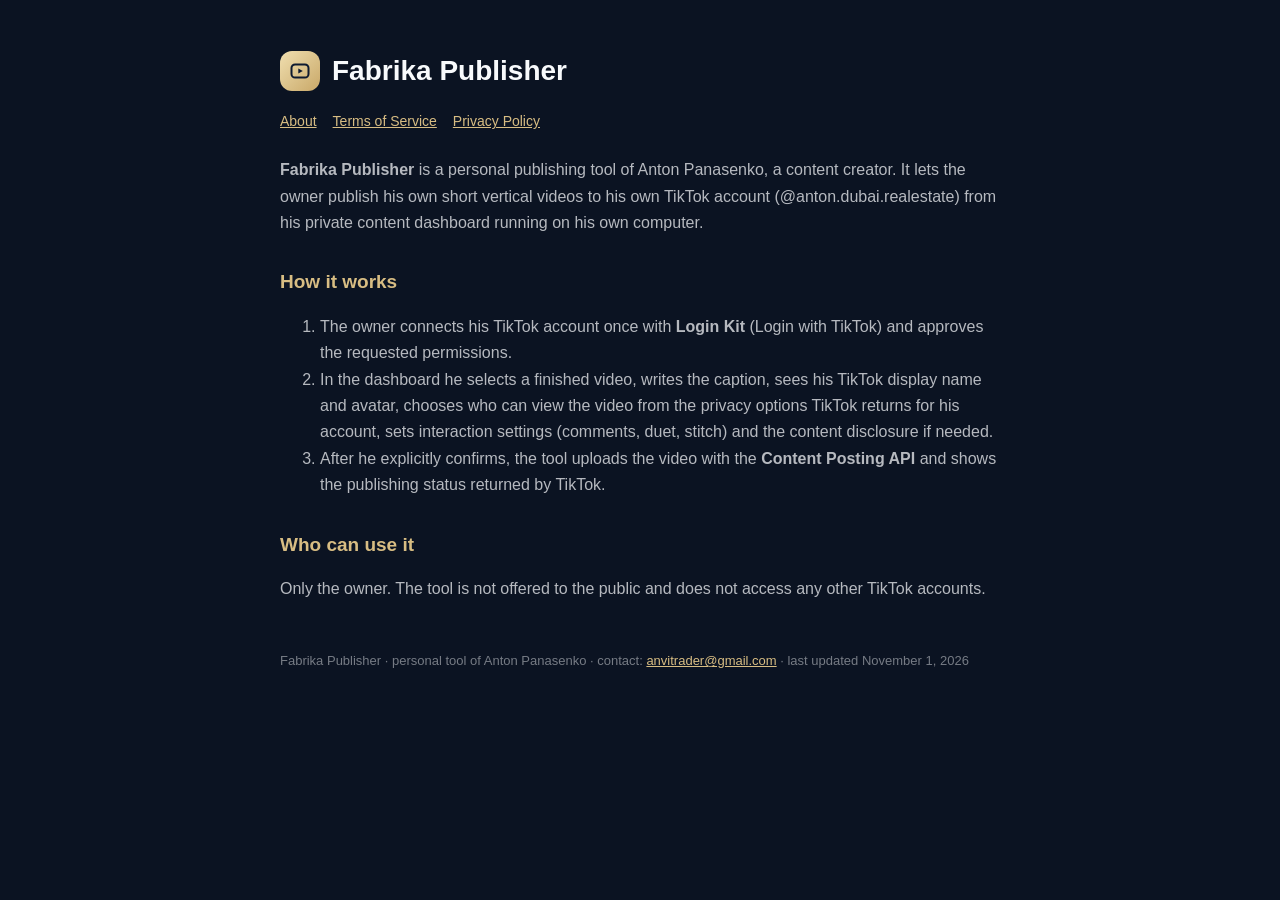
<file: index.html>
<!doctype html><html lang="en"><head><meta charset="utf-8"><meta name="viewport" content="width=device-width,initial-scale=1"><link rel="stylesheet" href="style.css"><title>Fabrika Publisher</title></head><body><main><header><span class="mark"><svg width="24" height="24" viewBox="0 0 24 24"><rect x="3.5" y="5.5" width="17" height="13" rx="3.6" fill="none" stroke="#0E1A30" stroke-width="2"/><path d="M10.3 9.4v5.2l4.5-2.6z" fill="#0E1A30"/></svg></span><h1>Fabrika Publisher</h1></header><nav><a href="index.html">About</a><a href="terms.html">Terms of Service</a><a href="privacy.html">Privacy Policy</a></nav>
<p><b>Fabrika Publisher</b> is a personal publishing tool of Anton Panasenko, a content creator. It lets the owner publish his own short vertical videos to his own TikTok account (@anton.dubai.realestate) from his private content dashboard running on his own computer.</p>
<h2>How it works</h2>
<ol>
<li>The owner connects his TikTok account once with <b>Login Kit</b> (Login with TikTok) and approves the requested permissions.</li>
<li>In the dashboard he selects a finished video, writes the caption, sees his TikTok display name and avatar, chooses who can view the video from the privacy options TikTok returns for his account, sets interaction settings (comments, duet, stitch) and the content disclosure if needed.</li>
<li>After he explicitly confirms, the tool uploads the video with the <b>Content Posting API</b> and shows the publishing status returned by TikTok.</li>
</ol>
<h2>Who can use it</h2>
<p>Only the owner. The tool is not offered to the public and does not access any other TikTok accounts.</p>
<footer>Fabrika Publisher · personal tool of Anton Panasenko · contact: <a href="mailto:anvitrader@gmail.com">anvitrader@gmail.com</a> · last updated November 1, 2026</footer></main></body></html>
</file>
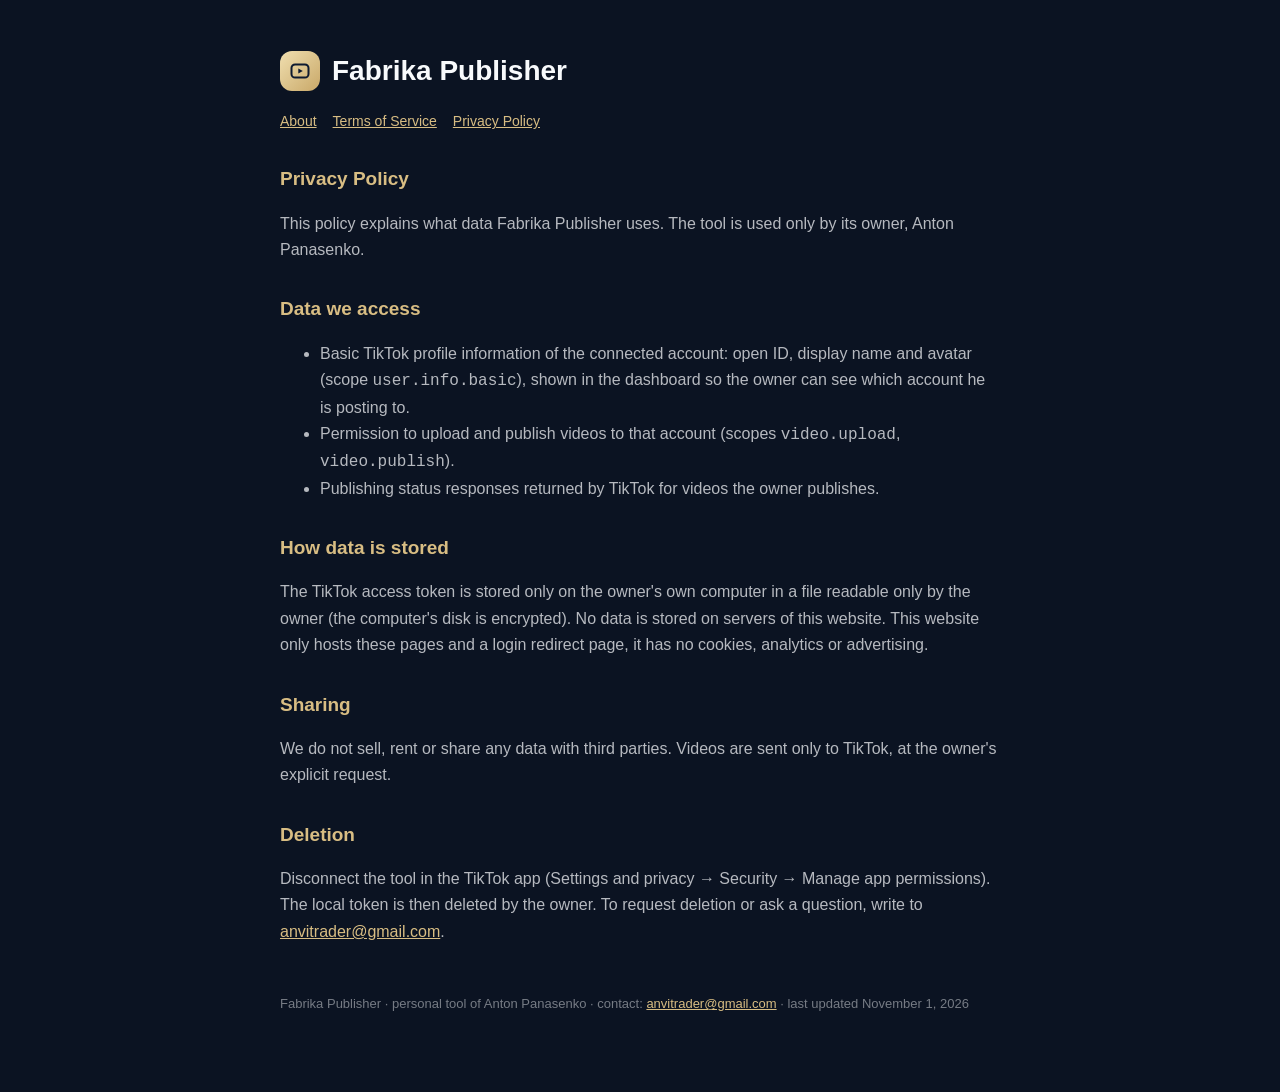
<file: privacy.html>
<!doctype html><html lang="en"><head><meta charset="utf-8"><meta name="viewport" content="width=device-width,initial-scale=1"><link rel="stylesheet" href="style.css"><title>Privacy Policy · Fabrika Publisher</title></head><body><main><header><span class="mark"><svg width="24" height="24" viewBox="0 0 24 24"><rect x="3.5" y="5.5" width="17" height="13" rx="3.6" fill="none" stroke="#0E1A30" stroke-width="2"/><path d="M10.3 9.4v5.2l4.5-2.6z" fill="#0E1A30"/></svg></span><h1>Fabrika Publisher</h1></header><nav><a href="index.html">About</a><a href="terms.html">Terms of Service</a><a href="privacy.html">Privacy Policy</a></nav>
<h2>Privacy Policy</h2>
<p>This policy explains what data Fabrika Publisher uses. The tool is used only by its owner, Anton Panasenko.</p>
<h2>Data we access</h2>
<ul>
<li>Basic TikTok profile information of the connected account: open ID, display name and avatar (scope <code>user.info.basic</code>), shown in the dashboard so the owner can see which account he is posting to.</li>
<li>Permission to upload and publish videos to that account (scopes <code>video.upload</code>, <code>video.publish</code>).</li>
<li>Publishing status responses returned by TikTok for videos the owner publishes.</li>
</ul>
<h2>How data is stored</h2>
<p>The TikTok access token is stored only on the owner's own computer in a file readable only by the owner (the computer's disk is encrypted). No data is stored on servers of this website. This website only hosts these pages and a login redirect page, it has no cookies, analytics or advertising.</p>
<h2>Sharing</h2>
<p>We do not sell, rent or share any data with third parties. Videos are sent only to TikTok, at the owner's explicit request.</p>
<h2>Deletion</h2>
<p>Disconnect the tool in the TikTok app (Settings and privacy → Security → Manage app permissions). The local token is then deleted by the owner. To request deletion or ask a question, write to <a href="mailto:anvitrader@gmail.com">anvitrader@gmail.com</a>.</p>
<footer>Fabrika Publisher · personal tool of Anton Panasenko · contact: <a href="mailto:anvitrader@gmail.com">anvitrader@gmail.com</a> · last updated November 1, 2026</footer></main></body></html>
</file>
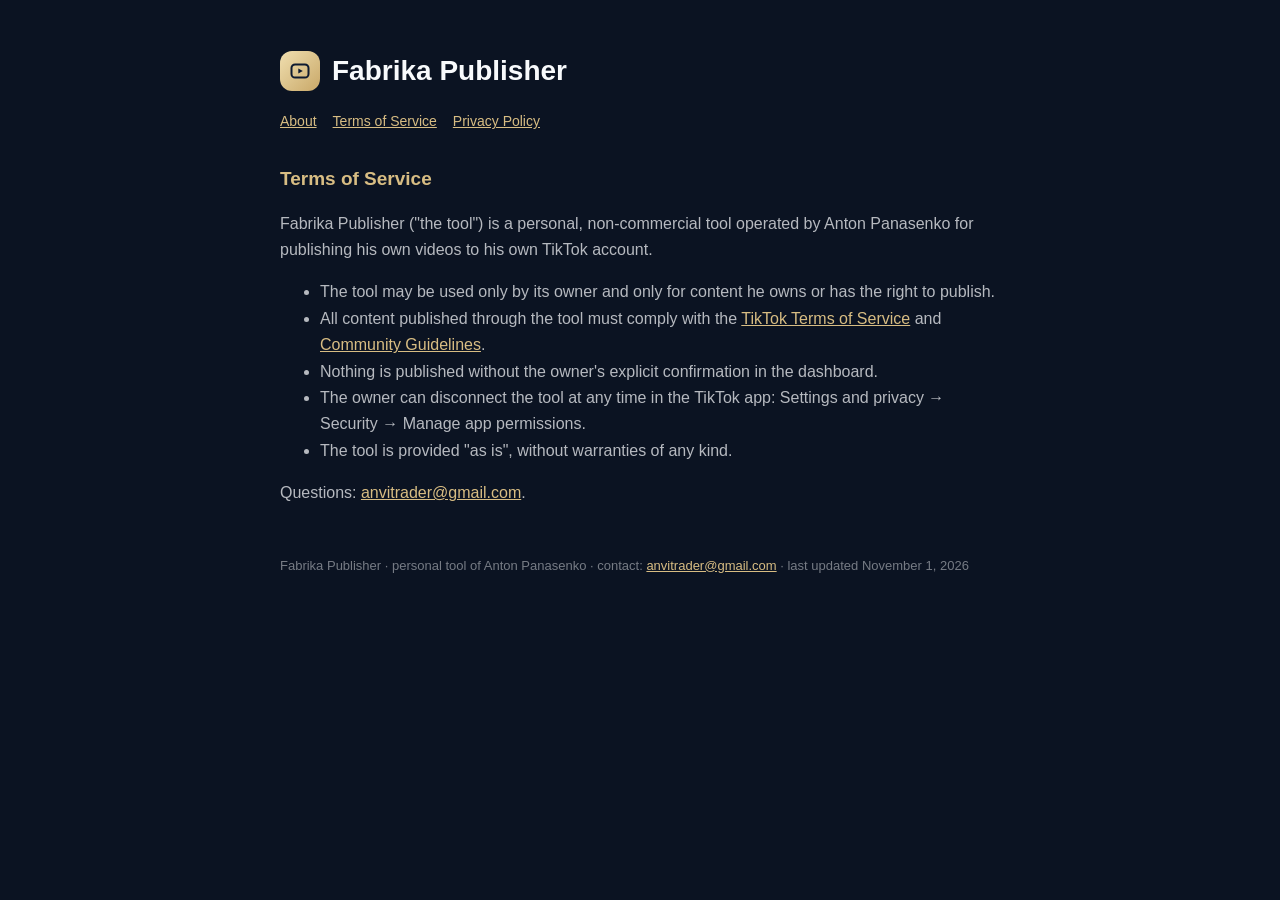
<file: terms.html>
<!doctype html><html lang="en"><head><meta charset="utf-8"><meta name="viewport" content="width=device-width,initial-scale=1"><link rel="stylesheet" href="style.css"><title>Terms of Service · Fabrika Publisher</title></head><body><main><header><span class="mark"><svg width="24" height="24" viewBox="0 0 24 24"><rect x="3.5" y="5.5" width="17" height="13" rx="3.6" fill="none" stroke="#0E1A30" stroke-width="2"/><path d="M10.3 9.4v5.2l4.5-2.6z" fill="#0E1A30"/></svg></span><h1>Fabrika Publisher</h1></header><nav><a href="index.html">About</a><a href="terms.html">Terms of Service</a><a href="privacy.html">Privacy Policy</a></nav>
<h2>Terms of Service</h2>
<p>Fabrika Publisher ("the tool") is a personal, non-commercial tool operated by Anton Panasenko for publishing his own videos to his own TikTok account.</p>
<ul>
<li>The tool may be used only by its owner and only for content he owns or has the right to publish.</li>
<li>All content published through the tool must comply with the <a href="https://www.tiktok.com/legal/terms-of-service">TikTok Terms of Service</a> and <a href="https://www.tiktok.com/community-guidelines">Community Guidelines</a>.</li>
<li>Nothing is published without the owner's explicit confirmation in the dashboard.</li>
<li>The owner can disconnect the tool at any time in the TikTok app: Settings and privacy → Security → Manage app permissions.</li>
<li>The tool is provided "as is", without warranties of any kind.</li>
</ul>
<p>Questions: <a href="mailto:anvitrader@gmail.com">anvitrader@gmail.com</a>.</p>
<footer>Fabrika Publisher · personal tool of Anton Panasenko · contact: <a href="mailto:anvitrader@gmail.com">anvitrader@gmail.com</a> · last updated November 1, 2026</footer></main></body></html>
</file>
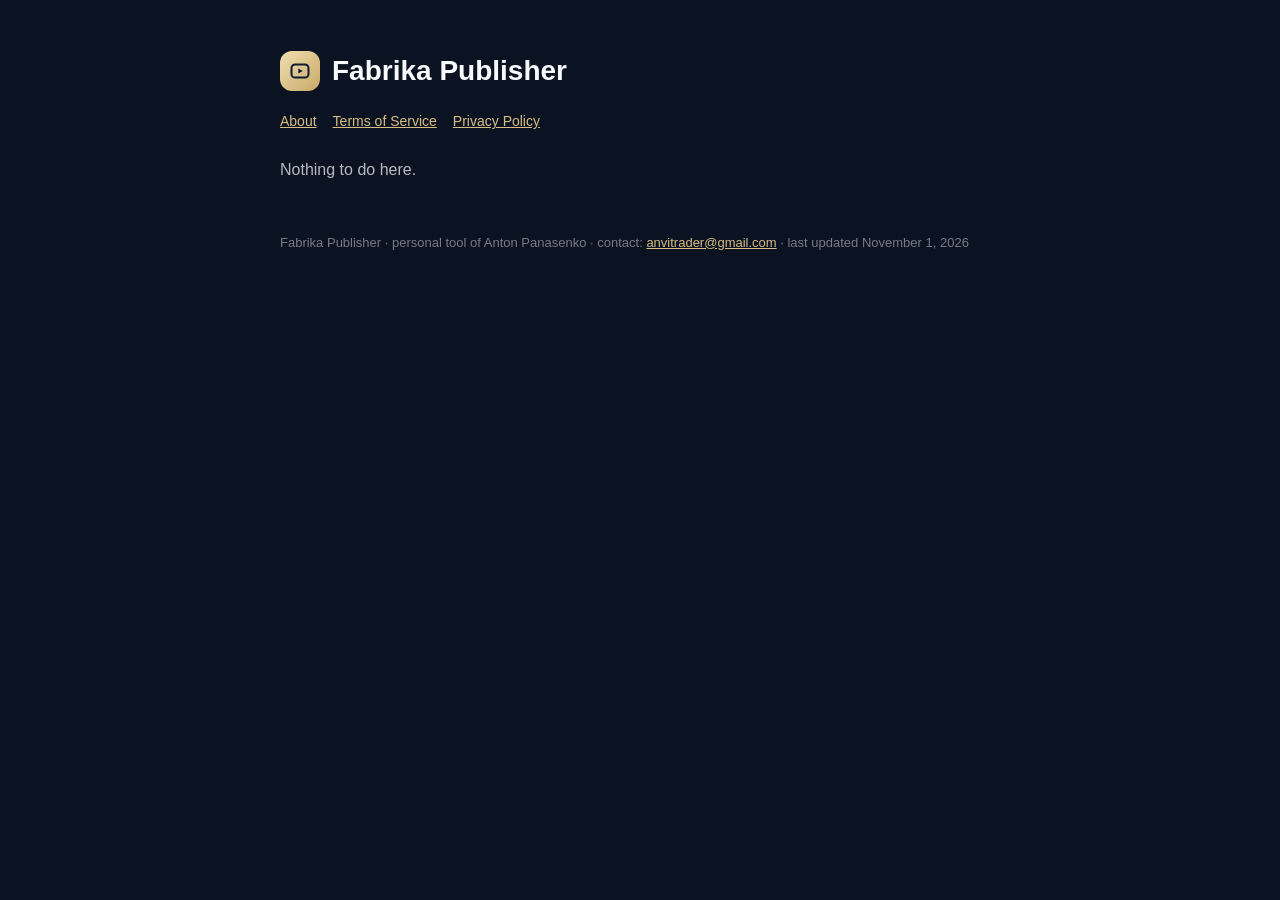
<file: tiktok-callback.html>
<!doctype html><html lang="en"><head><meta charset="utf-8"><meta name="viewport" content="width=device-width,initial-scale=1"><link rel="stylesheet" href="style.css"><title>Connecting · Fabrika Publisher</title></head><body><main><header><span class="mark"><svg width="24" height="24" viewBox="0 0 24 24"><rect x="3.5" y="5.5" width="17" height="13" rx="3.6" fill="none" stroke="#0E1A30" stroke-width="2"/><path d="M10.3 9.4v5.2l4.5-2.6z" fill="#0E1A30"/></svg></span><h1>Fabrika Publisher</h1></header><nav><a href="index.html">About</a><a href="terms.html">Terms of Service</a><a href="privacy.html">Privacy Policy</a></nav>
<p id="m">Connecting your TikTok account to the dashboard on your computer…</p>
<script>
(function(){var q=location.search;if(!/[?&](code|error)=/.test(q)){document.getElementById('m').textContent='Nothing to do here.';return;}
location.replace('http://127.0.0.1:8765/dash/tt-callback.html'+q);})();
</script>
<footer>Fabrika Publisher · personal tool of Anton Panasenko · contact: <a href="mailto:anvitrader@gmail.com">anvitrader@gmail.com</a> · last updated November 1, 2026</footer></main></body></html>
</file>
<file: style.css>
:root{--bg:#0B1322;--text:#F8FAFC;--dim:rgba(248,250,252,.72);--gold:#D8BD83}
*{box-sizing:border-box}body{margin:0;background:var(--bg);color:var(--text);font:16px/1.65 -apple-system,BlinkMacSystemFont,"Segoe UI",Montserrat,sans-serif}
main{max-width:760px;margin:0 auto;padding:48px 20px 80px}
header{display:flex;align-items:center;gap:12px;margin-bottom:28px}
.mark{width:40px;height:40px;border-radius:12px;background:linear-gradient(135deg,#F0DFB0,#C9A868);display:grid;place-items:center}
h1{font-size:28px;margin:0}h2{font-size:19px;margin:30px 0 8px;color:var(--gold)}
p,li{color:var(--dim)}a{color:var(--gold)}nav{margin:-12px 0 24px;font-size:14px}nav a{margin-right:16px}
footer{margin-top:48px;font-size:13px;color:rgba(248,250,252,.45)}
</file>
